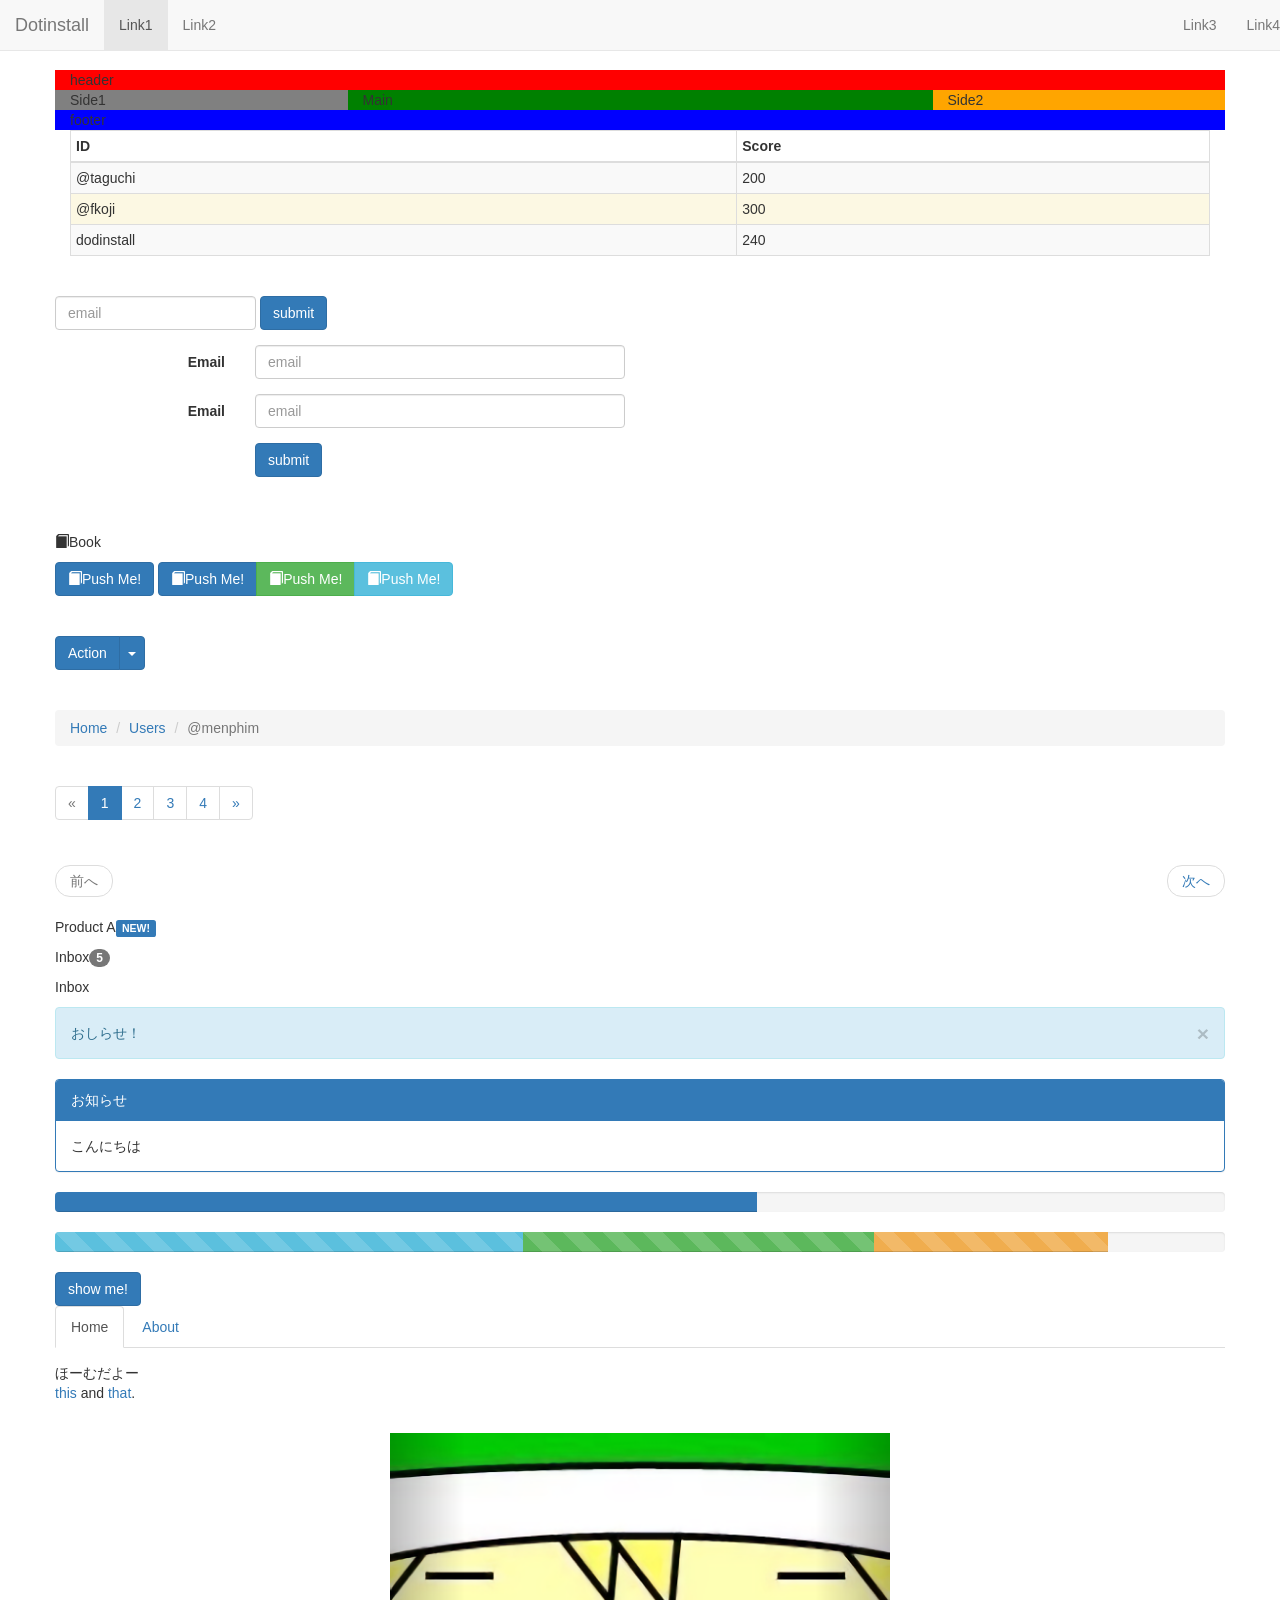
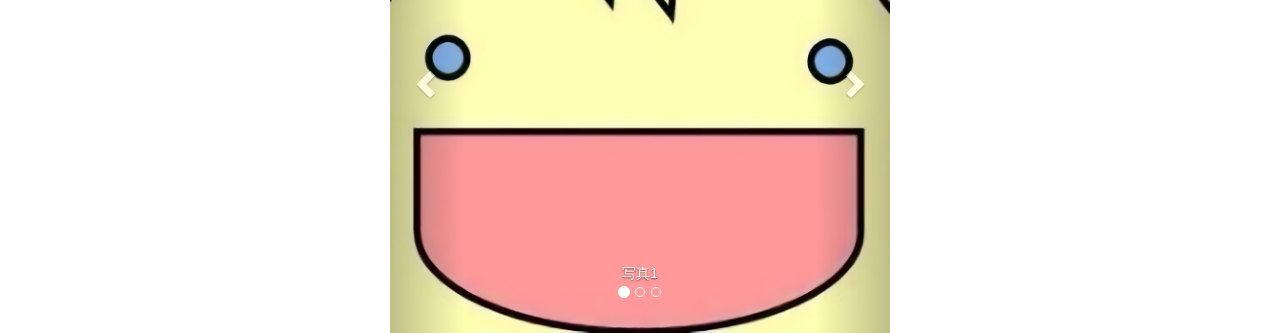
<file: dot_install/bootstrap_introduction/index.html>
<!DOCTYPE html>
<html lang="ja">
<head>
    <meta charset="utf-8">
    <meta name="viewport" content="width=device-width, initial-scale=1">
    <title>Bootstrapの練習</title>
    <link rel="shortcut icon" href="favicon.ico">
    <link href="css/bootstrap.min.css" rel="stylesheet">
    <style>body { padding-top: 70px; }</style>

</head>
<body>
<div class="container">
    <nav class="navbar navbar-default navbar-fixed-top">
        <div class="navbar-header">
            <button class="navbar-toggle" data-toggle="collapse" data-target=".target">
                <i class="glyphicon glyphicon-menu-hamburger"></i></button>
            <a class="navbar-brand" href="">Dotinstall</a>
        </div>
        <div class="collapse navbar-collapse target">
            <ul class="nav navbar-nav">
                <li class="active"><a href="">Link1</a> </li>
                <li><a href="">Link2</a> </li>
            </ul>
            <ul class="nav navbar-nav navbar-right">
                <li><a href="">Link3</a> </li>
                <li><a href="">Link4</a> </li>
            </ul>
        </div>
    </nav>

</div>

<div id="header" class="container" style="background: red;">header</div>
<div class="container">
    <div class="row">
        <div class="col-sm-3 hidden-xs" style="background: gray;">Side1</div>
        <div class="col-sm-6 col-xs-6" style="background: green;">Main</div>
        <div class="col-sm-3 col-xs-6" style="background: orange;">Side2</div>
    </div>
</div>
<div id="footer" class="container" style="background: blue;">footer</div>
<div class="container">
    <table class="table table-striped table-bordered table-hover table-condensed">
        <thead>
        <tr><th>ID</th><th>Score</th></tr>
        </thead>
        <tbody>
        <tr><td>@taguchi</td><td>200</td></tr>
        <tr class="warning"><td>@fkoji</td><td>300</td></tr>
        <tr><td>dodinstall</td><td>240</td></tr>
        </tbody>
    </table>
</div>

<div class="container" style="padding: 20px 0">
    <form class="form-inline" style="margin-bottom: 15px;">
        <div class="form-group">
            <label class="sr-only control-label" form ="email">Email</label>
            <input type="text" id="email" class="form-control" placeholder="email">
            <!--<span class="help-block">Error!</span>-->
        </div>
        <div class="form-group">
            <input type="submit" value="submit" class="btn btn-primary">
        </div>
    </form>

    <form class="form-horizontal" style="margin-bottom: 15px;">
        <div class="form-group">
            <label class="control-label col-sm-2" form ="email">Email</label>
            <div class="col-sm-4">
                <input type="text" id="email" class="form-control" placeholder="email">
            </div>
            <!--<span class="help-block">Error!</span>-->
        </div>
        <div class="form-group">
            <label class="control-label col-sm-2" form ="email">Email</label>
            <div class="col-sm-4">
                <input type="text" id="email" class="form-control" placeholder="email">
            </div>
            <!--<span class="help-block">Error!</span>-->
        </div>
        <div class="form-group">
            <div class="col-sm-offset-2 col-sm-4">
                <input type="submit" value="submit" class="btn btn-primary"></div>
        </div>
    </form>
</div>
<div class="container" style="padding: 20px 0">
    <p><i class="glyphicon glyphicon-book"></i>Book</p>
    <button class="btn btn-primary"><i class="glyphicon glyphicon-book"></i>Push Me!</button>
    <div class="btn-group">
        <button class="btn btn-primary"><i class="glyphicon glyphicon-book"></i>Push Me!</button>
        <button class="btn btn-success"><i class="glyphicon glyphicon-book"></i>Push Me!</button>
        <button class="btn btn-info"><i class="glyphicon glyphicon-book"></i>Push Me!</button></div>
</div>
<div class="container" style="padding:20px 0">
    <div class="btn-group">
        <button class="btn btn-primary">Action</button>
        <button class="btn btn-primary dropdown-toggle" data-toggle="dropdown"><span class="caret"></span></button>
        <!--<button class="btn btn-primary dropdown-toggle" data-toggle="dropdown">Action<span class="caret"></span></button>-->
        <ul class="dropdown-menu">
            <li><a href="">Action</a> </li>
            <li class="divider">Action </li>
            <li><a href="">Action</a> </li>
        </ul>
    </div>
</div>
<div class="container" style="padding:20px 0">
    <ul class="breadcrumb">
        <li><a href="">Home</a> </li>
        <li><a href="">Users</a> </li>
        <li class="active">@menphim </li>
    </ul>

    <ul class="pagination">
        <li class="disabled"><a href="">&laquo;</a> </li>
        <li class="active"><a href="">1</a> </li>
        <li><a href="">2</a> </li>
        <li><a href="">3</a> </li>
        <li><a href="">4</a> </li>
        <li><a href="">&raquo;</a> </li>
    </ul>
    <ul class="pager">
        <li class="previous disabled"><a href="">前へ</a> </li>
        <li class="next"><a href="">次へ</a> </li>
    </ul>
    <p>Product A<span class="label label-primary">NEW!</span></p>
    <p>Inbox<span class="badge">5</span></p>
    <p>Inbox<span class="badge"></span></p>
    <div class="alert alert-info">
        <button class="close" data-dismiss="alert">&times;</button>
        おしらせ！
    </div>
    <div class="panel panel-primary">
        <div class="panel-heading">お知らせ</div>
        <div class="panel-body">こんにちは</div>
    </div>
    <div class="progress">
        <div class="progress-bar progress-bar-primary" style="width: 60%;"></div>
    </div>
    <div class="progress progress-striped active">
        <div class="progress-bar progress-bar-info" style="width: 40%;"></div>
        <div class="progress-bar progress-bar-success" style="width: 30%;"></div>
        <div class="progress-bar progress-bar-warning" style="width: 20%;"></div>
    </div>
    <a data-toggle="modal" href="#myModal" class="btn btn-primary">show me!</a>
    <div class="modal face" id="myModal">
        <div class="modal-dialog">
            <div class="modal-content">
                <div class="modal-header">
                    <button class="close" data-dismiss="modal">&times;</button>
                    <h4 class="modal-title">Mymodal</h4>
                </div>
                <div class="modal-body">
                    こんにちは！
                </div>
                <div class="modal-footer">
                    <button class="btn btn-primary" data-dismiss="modal">OK!</button>
                </div>
            </div>
        </div>
    </div>

    <ul class="nav nav-tabs" style="margin-bottom: 15px">
        <li class="active"><a href="#home" data-toggle="tab">Home</a> </li>
        <li><a href="#about" data-toggle="tab">About</a> </li>
    </ul>
    <div class="tab-content">
        <div class="active tab-pane" id="home">ほーむだよー</div>
        <div class="tab-pane" id="about">あばおうとだよー</div>
    </div>

    <p>
        <a href="#" data-toggle="tooltip" title="説明">this</a> and
        <a href="#" data-toggle="popover" title="説明" data-content="さらに説明"> that</a>.
    </p>
    </div>

<div id="carousel-example-generic" class="carousel slide center-block" data-ride="carousel" style="width: 500px">
    <!-- Indicators -->
    <ol class="carousel-indicators">
        <li data-target="#carousel-example-generic" data-slide-to="0" class="active"></li>
        <li data-target="#carousel-example-generic" data-slide-to="1"></li>
        <li data-target="#carousel-example-generic" data-slide-to="2"></li>
    </ol>

    <!-- Wrapper for slides -->
    <div class="carousel-inner" role="listbox">
        <div class="item active">
            <img src="img/youseisan.png" alt="photo1">
            <div class="carousel-caption">
                写真1
            </div>
        </div>
        <div class="item">
            <img src="img/dog.png" alt="photo2">
            <div class="carousel-caption">
                写真2
            </div>
        </div>
        <div class="item">
            <img src="img/usagi.png" alt="photo3">
            <div class="carousel-caption">
                写真3
            </div>
        </div>
    </div>

    <!-- Controls -->
    <a class="left carousel-control" href="#carousel-example-generic" role="button" data-slide="prev">
        <span class="glyphicon glyphicon-chevron-left" aria-hidden="true"></span>
        <span class="sr-only">Previous</span>
    </a>
    <a class="right carousel-control" href="#carousel-example-generic" role="button" data-slide="next">
        <span class="glyphicon glyphicon-chevron-right" aria-hidden="true"></span>
        <span class="sr-only">Next</span>
    </a>
</div>
<script src="https://ajax.googleapis.com/ajax/libs/jquery/1.11.3/jquery.min.js"></script>
<script src="js/bootstrap.min.js"></script>
<script>
    $(function(){
        $("[data-toggle=tooltip]").tooltip({
            placement:'bottom'
        });
        $("[data-toggle=popover]").popover({

        });
    });
</script>
</body>
</html>
</file>
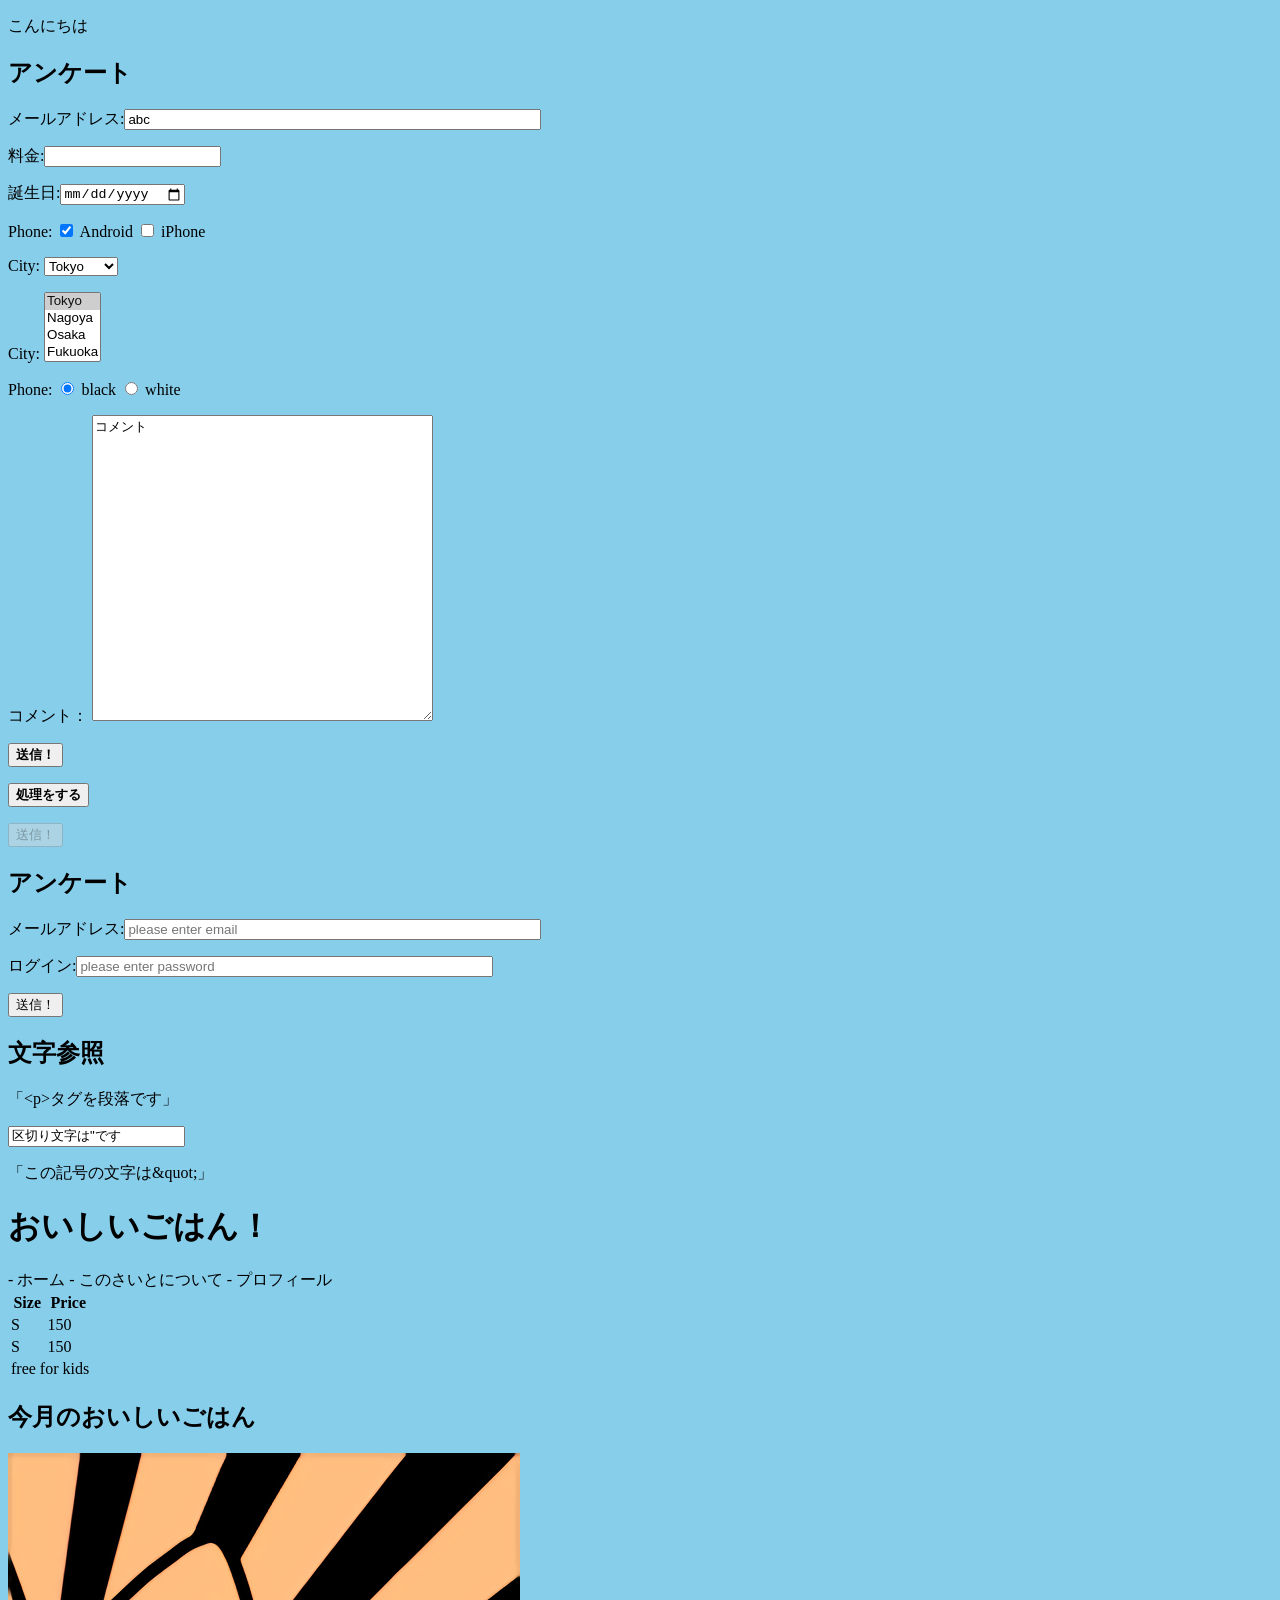
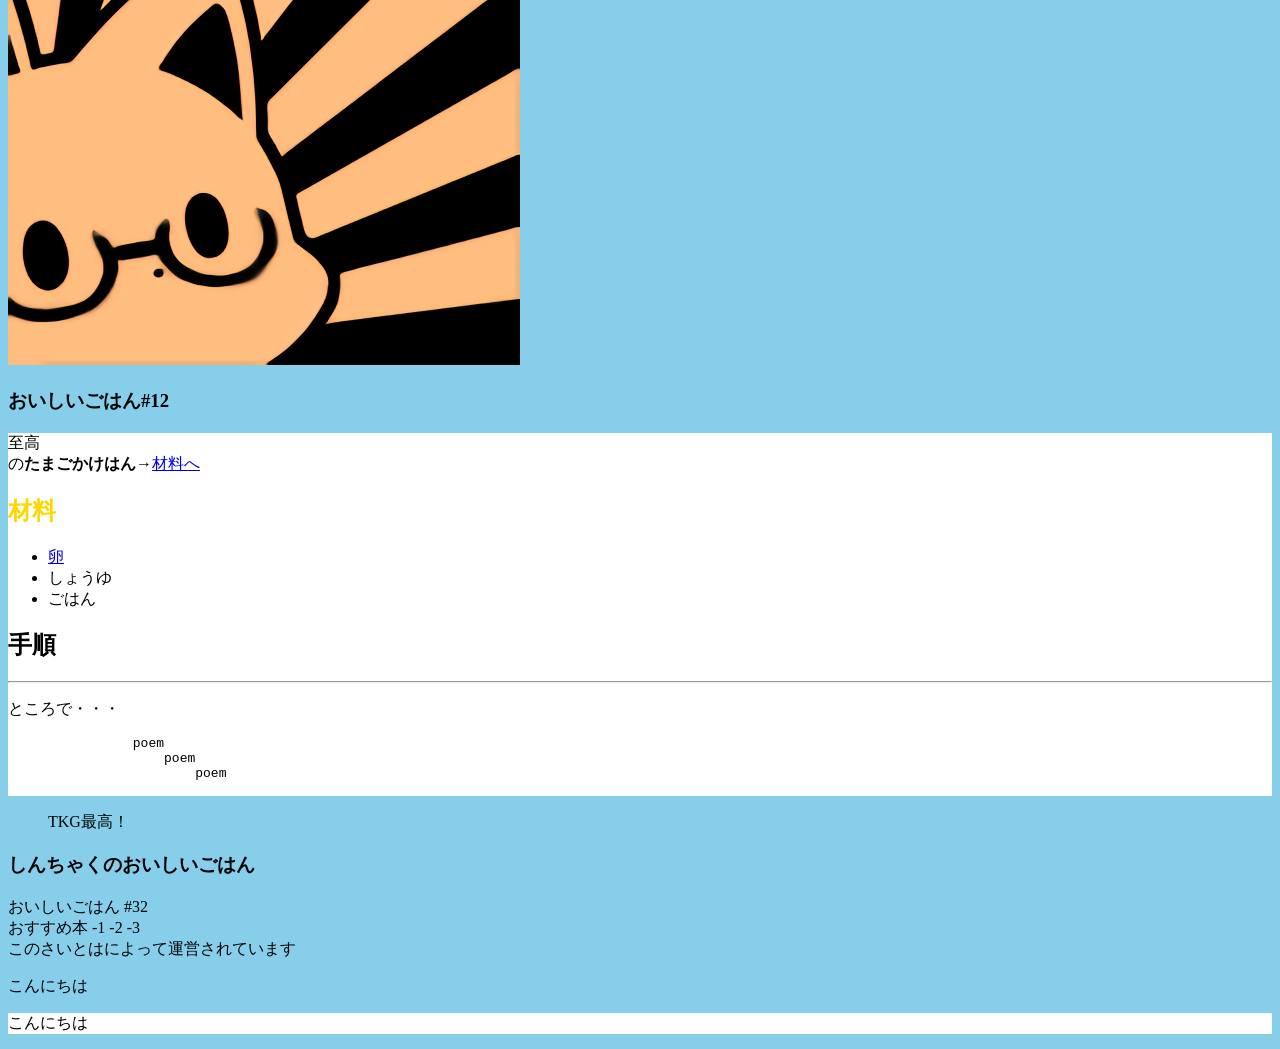
<file: dot_install/html_introduction/index.html>
<!DOCTYPE html>
<html lang="ja">
<head>
    <meta charset="utf8">
    <meta name="description" content="初めてのHTML文書です。">
    <title>はじめてのHTML</title>
    <link rel="shortcut icon" href="favicon.ico">
    <!--<style>
      body{background:skyblue;}
    </style>-->
    <link rel="stylesheet" href="mystyles.css">
</head>
<body>
<!--グローバル属性
id:ひとつしかない要素
class: 複数ある要素
style: スタイルを直接指定
header:
fotter:
nav:ナビゲーション
article:独立しているコンテンツ
aside:副次的なコンテンツ
section:それ以外の情報の塊
h1-h6:みだし
p:段落
hr: 水平線
pre: 開業や字下げを保持
blockquote: 引用
div: スタイリング
ol:ordered list
ul unordered list
li lit item
dl definition list
dt definition term
dd definition description
strng
br
span
a: リンク
table
thead
tbody
tr: table row
th: table header
td: table data
form
action:どこに送るか
method:get/post
input
text
submit
password
hiddn
textarea
checkbox
radio
label
email
number
data
タグ
    カテゴリ:どの分類か？
    コンテンツモデル:どのカテゴリーのタグを入れられるか
-->



</body>
<p id="message">こんにちは</p>
<header>
    <article>
        <h1>アンケート</h1>
        <form action="survey.php" method="post">
            <p>メールアドレス:<input type="text" name="email" size="50" maxlength="5" value="abc" required></p>
            <p>料金:<input type="number" name="rate" size="50" maxlength="5" value="abc"></p>
            <p>誕生日:<input type="date" name="birthday" size="50" maxlength="5" value="abc"></p>
            <p>
                Phone:
                <label><input type="checkbox" name="phone" value="android" checked> Android</label>
                <input type="checkbox" name="phone" value="iPhone" id="iPhone"><label for="iPhone"> iPhone</label>
            </p>
            <p>
                City:
                <select name="City">
                    <option value="tokyo" selected>Tokyo</option>
                    <option value="nagoya">Nagoya</option>
                    <option value="osaka">Osaka</option>
                    <option value="fukuoka">Fukuoka</option>
                </select>
            </p>
            <p>
                City:
                <select name="City" multiple size="4">
                    <option value="tokyo" selected>Tokyo</option>
                    <option value="nagoya">Nagoya</option>
                    <option value="osaka">Osaka</option>
                    <option value="fukuoka">Fukuoka</option>
                </select>
            </p>
            <p>
                Phone:
                <input type="radio" name="color" value="black" checked> black
                <input type="radio" name="color" value="white"> white
            </p>
            <p>
                コメント：
                <textarea name="comment" cols="40" rows="20">コメント</textarea>
            </p>
            <p>
                <button type="submit"><strong>送信！</strong></button>
            </p>
            <p>
                <button type="button"><strong>処理をする</strong></button>
            </p>
            <p><input type="submit" value="送信！" disabled></p>
        </form>
    </article>
    <article>
        <h1>アンケート</h1>
        <form action="survey.php" method="post">
            <p>メールアドレス:<input type="text" name="email" size="50" placeholder="please enter email"></p>
            <p>ログイン:<input type="password" name="password" size="50" placeholder="please enter password"></p>
            <input type="hidden"name="user_id" value="1234">
            <p><input type="submit" value="送信！"></p>
        </form>
    </article>
    <article>
        <h1>文字参照</h1>
        <p>「&lt;p&gt;タグを段落です」</p>
        <input type="text" value="区切り文字は&quot;です">
        <p>「この記号の文字は&amp;quot;」</p>
    </article>
    <h1>おいしいごはん！</h1>
    <nav>
        - ホーム
        - このさいとについて
        - プロフィール
        <table>
            <thead>
            <tr>
                <th>Size</th><th>Price</th>
            </tr>
            </thead>
            <tbody>
            <tr>
                <td>S</td><td>150</td>
            </tr>
            <tr>
                <td>S</td><td>150</td>
            </tr>
            <tr>
                <td colspan="2">free for kids</td>
            </tr>
            </tbody>
        </table>
    </nav>
</header>
<body>
<section>
    <h1>今月のおいしいごはん</h1>
    <p><img src="dog.png" width="512" height="512" alt="犬"></p>
    <article>
        <h1>おいしいごはん#12</h1>
        <div style="background:white;">
            <p>至高<br>の<strong>たまごかけはん</strong>→<a href="#stuff">材料へ</a> </p>
            <h2 id="stuff"><span style="color:gold;">材料</span></h2>
            <ul>
                <li><a href="index2.html" target="_blank">卵</a></li>
                <li>しょうゆ</li>
                <li>ごはん</li>
            </ul>
            <h2>手順</h2>
            <hr>
            <p>ところで・・・</p>
            <pre>
                poem
                    poem
                        poem
            </pre>
        </div>
        <blockquote>
            TKG最高！
        </blockquote>
    </article>
</section>
<section>
    <article>
        <h1>しんちゃくのおいしいごはん</h1>
        おいしいごはん #32
    </article>
</section>
<aside>
    おすすめ本
    -1
    -2
    -3
</aside>
<footer>
    このさいとはによって運営されています
</footer>
<p class="message active">こんにちは</p>
<p class="message" style="background:white;">こんにちは</p>
</body>
</html>
</file>
<file: dot_install/html_introduction/mystyles.css>
body{background:skyblue;}
</file>
